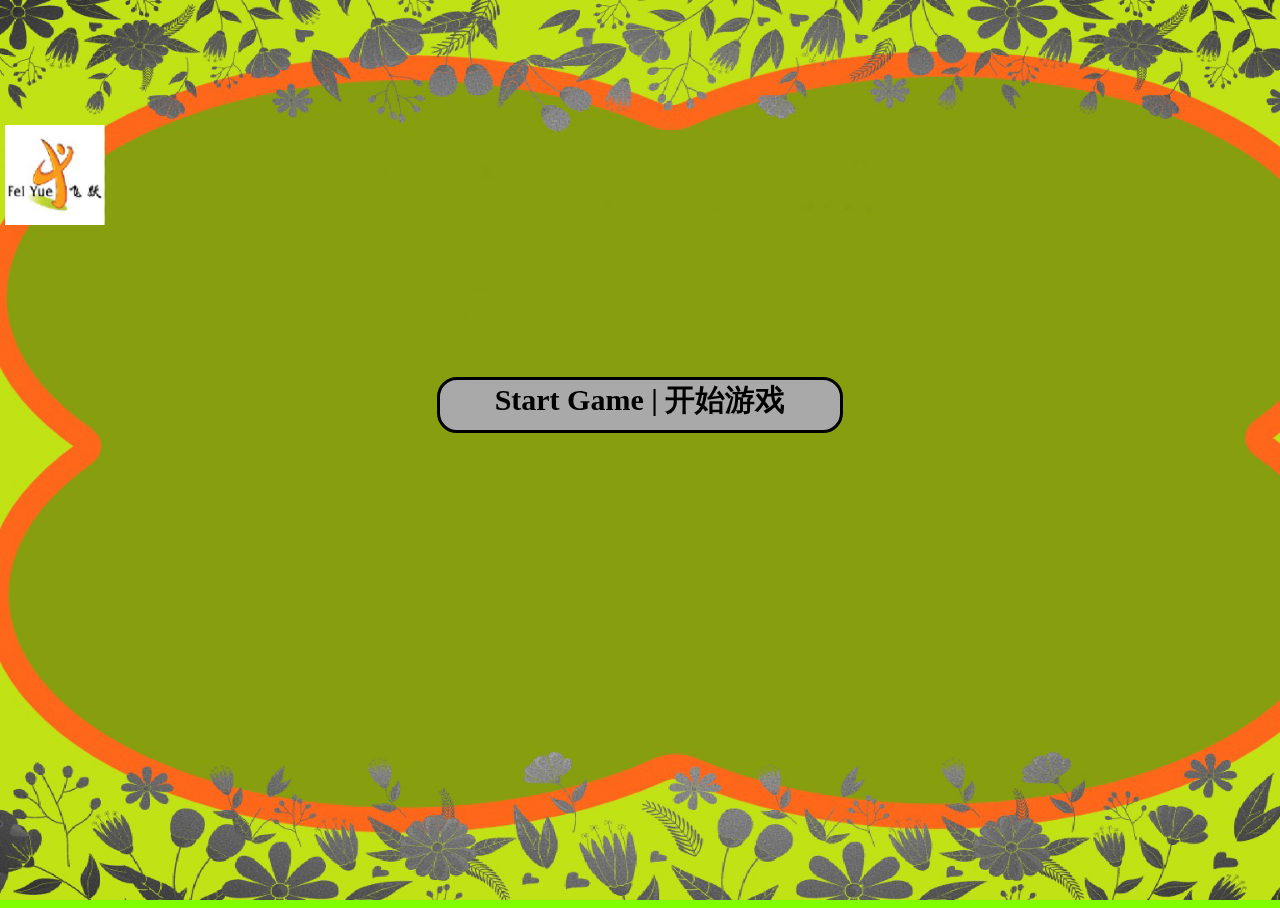
<file: Web game project/index.html>
<!DOCTYPE html>
<html lang="en">
  <head>
    <meta charset="UTF-8" />
    <meta http-equiv="X-UA-Compatible" content="IE=edge" />
    <meta name="viewport" content="width=device-width, initial-scale=1.0" />
    <title>
      Main Menu - Made by Aqeel friend Sufi you can contact me by msging
      89084010
    </title>
    <link rel="stylesheet" href="styles.css" />
  </head>
  <body>
    <div class="feilogo">
      <img src="images/oldpeoplelogo.png" alt="feilogo" />
    </div>
    <a href="Start_game.html"
      ><div class="centerstg"><p>Start Game | 开始游戏</p></div></a
    >
    <audio loop autoplay id="myaudio">
      <source src="music/chinese music.mp3" type="audio/mp3" />
      <p>Your browser does not support the audio element.</p>
    </audio>
    <script src="JS files/index.js"></script>
  </body>
</html>
</file>
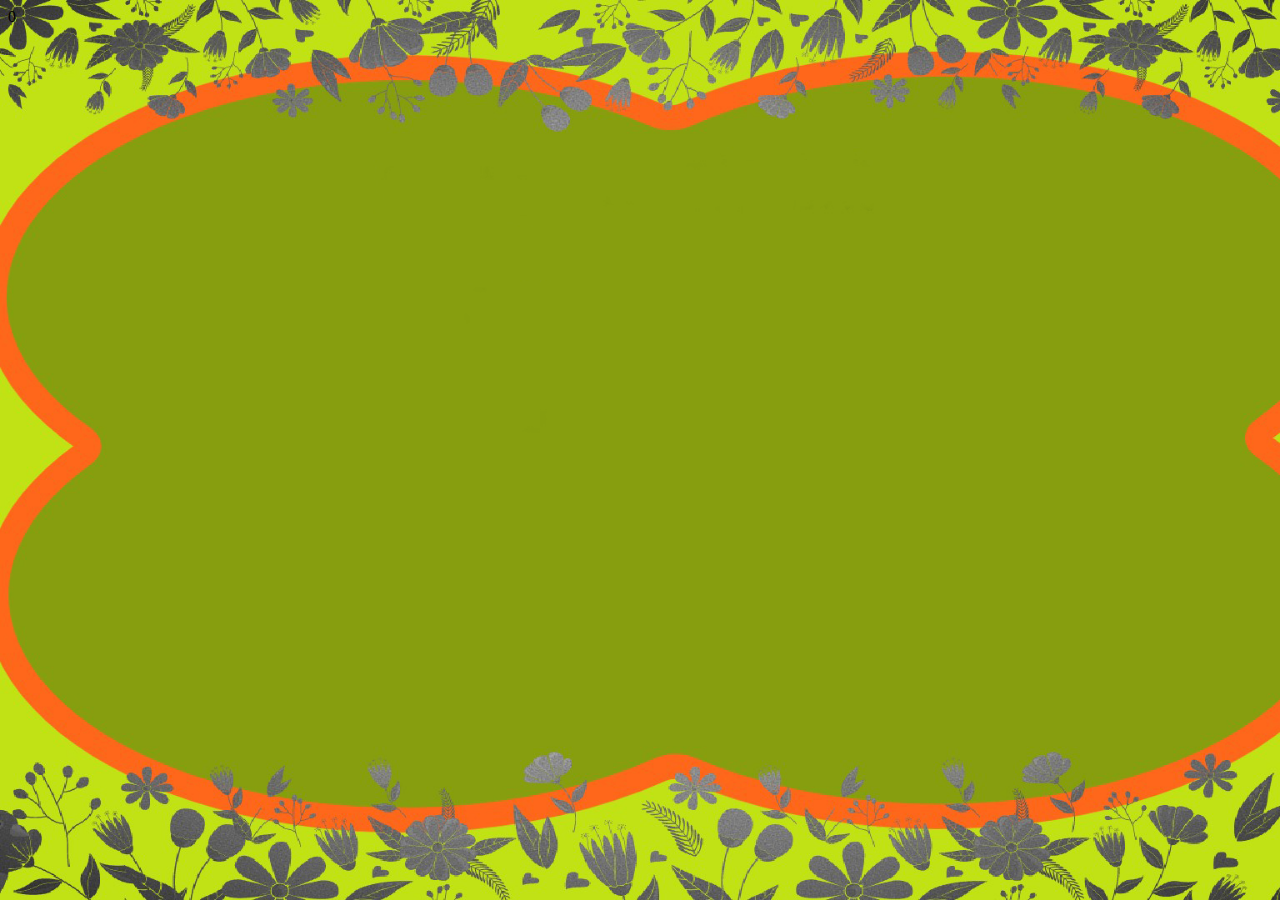
<file: Web game project/Help.html>
<!DOCTYPE html>
<html lang="en">
<head>
    <meta charset="UTF-8">
    <meta http-equiv="X-UA-Compatible" content="IE=edge">0
    <title>Help Page</title>
    <style>
    h1
    {
    position: fixed;
    left: 50%;
    top: 10%;
    transform: translate(-50%, -50%);
    }   

    body {
    background-image:url("images/webimage.png");
    background-repeat: no-repeat; 
    background-position: center;
    background-attachment: fixed;       
    -webkit-background-size: cover;
    -moz-background-size: cover;
    -o-background-size: cover;
    background-size: cover;
    background-color: chartreuse;
    height:100%;
    width:100%; 
    }
        

</style>
</head>
<body>
    <p></p>
</body>
</html>
</file>
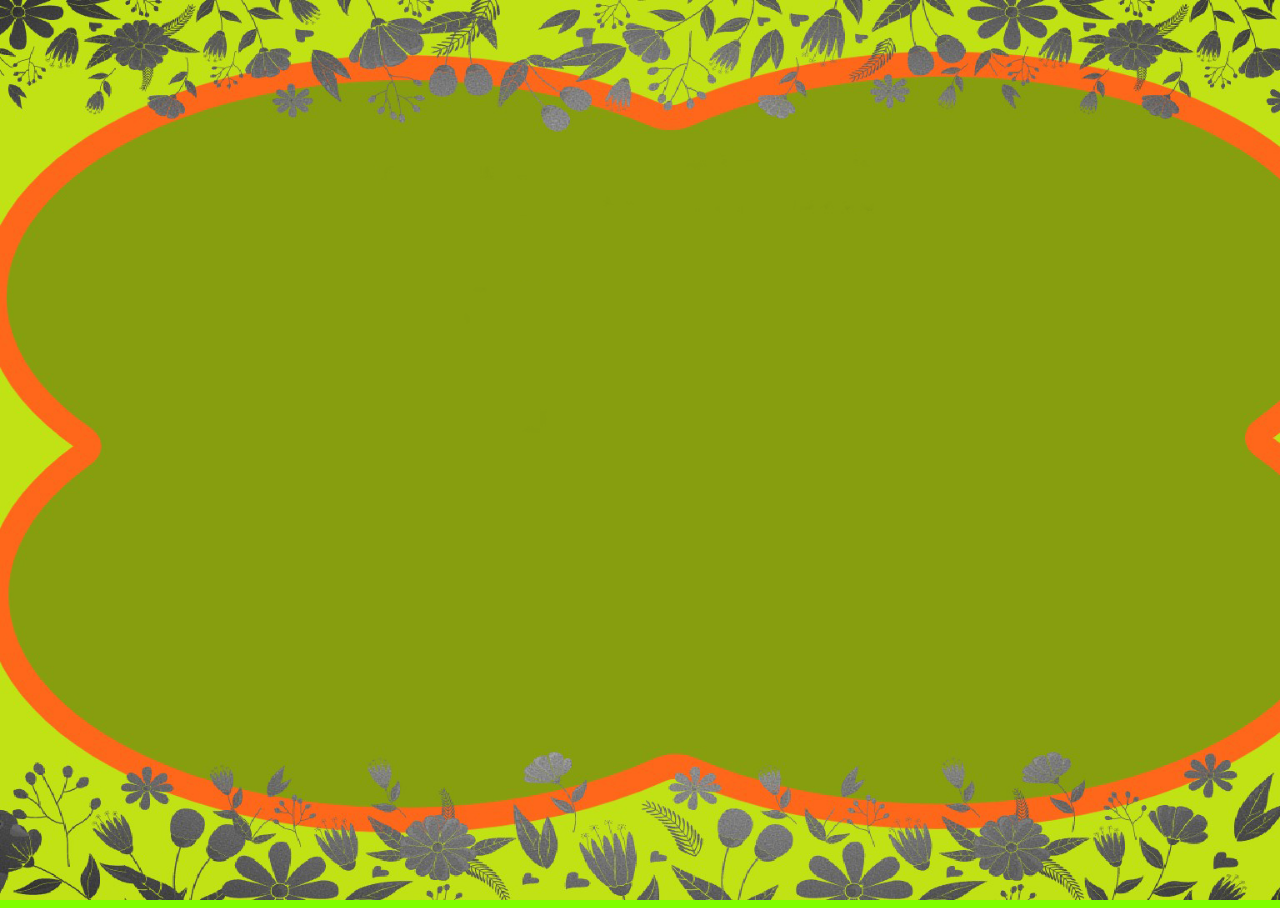
<file: Web game project/settings.html>
<!DOCTYPE html>
<html lang="en">
<head>
    <meta charset="UTF-8">
    <meta http-equiv="X-UA-Compatible" content="IE=edge">
    <meta name="viewport" content="width=device-width, initial-scale=1.0">
    <link rel="stylesheet" href="styles.css">
    <title>
        Settings
    </title>
</head>
<body>
</body>
</html>
</file>
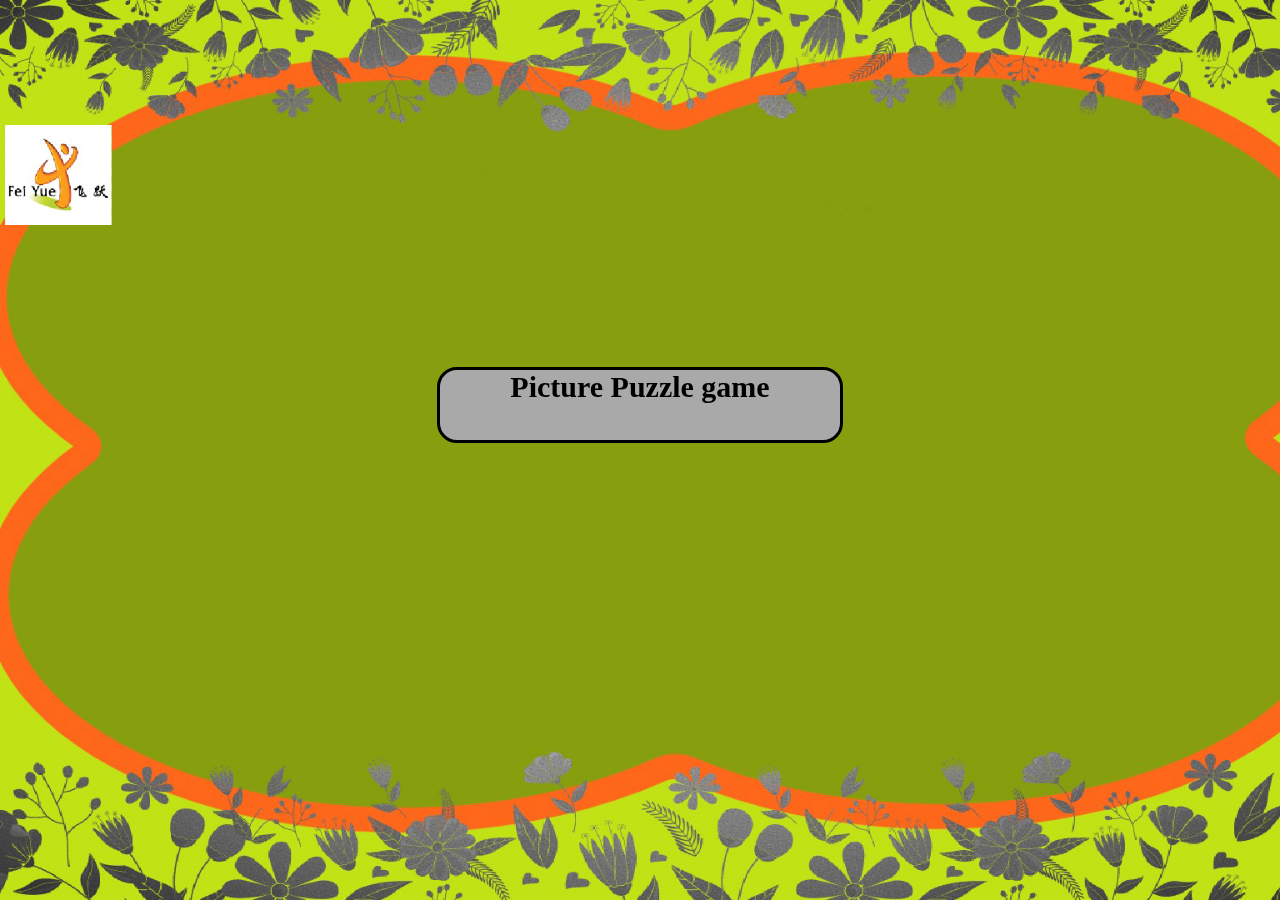
<file: Web game project/Start_game.html>
<!DOCTYPE html>
<html lang="en">
  <head>
    <meta charset="UTF-8" />
    <meta http-equiv="X-UA-Compatible" content="IE=edge" />
    <meta name="viewport" content="width=device-width, initial-scale=1.0" />
    <link rel="stylesheet" href="sylesstart.css" />
    <title>Start Game!</title>
  </head>
  <body>
    <div class="feilogo">
      <img src="images/oldpeoplelogo.png" alt="feilogo" />
    </div>
    <a href="level1.html"
      ><div class="level1">
        <p>Picture Puzzle game</p>
      </div></a
    > 
  </body>
</html>
</file>
<file: Web game project/styles.css>
html {

    height:100%;
    width:100%
}

img {
    height: 100px;
    width: 100px;
    }
p {
    font-weight: bold;
    font-family: "Times New Roman", serif;
    position: relative;
    bottom: 30px;
    } 
    

body{
    background-image:url("images/webimage.png");
    background-repeat: no-repeat; 
    background-position: center;
    background-attachment: fixed;       
    -webkit-background-size: cover;
    -moz-background-size: cover;
    -o-background-size: cover;
    background-size: cover;
    background-color: chartreuse;
    height:100%;
    width:100%; 

    }

.feilogo {
    position: fixed;
    left: 5px;
    top: 125px;   
    
    }
        
a {
    text-decoration: none;
    color: inherit;
      
    }

.centerstg
{
    position:fixed;
    top: 45%;
    left: 50%;
    transform: translate(-50%, -50%);
    width: 400px;
    height: 50px;
    border: 3px solid black;
    text-align: center;
    border-radius: 20px;
    background: darkgrey;
    font-size: 30px;       
    
}


.centerhelp
{
    position:fixed;
    top: 55%;
    left: 50%;
    transform: translate(-50%, -50%);
    width: 400px;
    height: 50px;
    border: 3px solid black;
    text-align: center;
    border-radius: 20px;
    background: darkgrey;
    font-size: 30px;     
    display: block;
}

@media all and (max-width: 500px) {

    p {
        bottom: 20px;
    }

    .centerstg {
        width: 300px;
        height: 50px;
        font-size: 25px;    
    }

    .centersettings{
        width: 300px;
        height: 50px;
        font-size: 25px; 
    }

    .centerhelp{
        width: 300px;
        height: 50px;
        font-size: 25px;
    }





}







.centerhelp:hover
{
    background: lightblue;
    opacity: 90%;

}

.centersettings:hover
{
    background: lightblue;
    opacity: 90%;

}

.centerstg:hover
{
    background: lightblue;
    opacity: 90%;

}
</file>
<file: Web game project/sylesstart.css>
body {
  background-image: url("images/webimage.png");
  background-repeat: no-repeat;
  background-position: center;
  background-attachment: fixed;
  -webkit-background-size: cover;
  -moz-background-size: cover;
  -o-background-size: cover;
  background-size: cover;
  background-color: chartreuse;
  height: 100%;
  width: 100%;
}
.level1 {
  position: fixed;
  top: 45%;
  left: 50%;
  transform: translate(-50%, -50%);
  width: 400px;
  height: 70px;
  border: 3px solid black;
  text-align: center;
  border-radius: 20px;
  background: darkgrey;
  font-size: 30px;
}

.level2 {
  position: fixed;
  top: 65%;
  left: 50%;
  transform: translate(-50%, -50%);
  width: 400px;
  height: 70px;
  border: 3px solid black;
  text-align: center;
  border-radius: 20px;
  background: darkgrey;
  font-size: 30px;
}

p {
  font-weight: bold;
  font-family: "Times New Roman", serif;
  position: relative;
  bottom: 30px;
}

a {
  text-decoration: none;
  color: inherit;
}

.level1:hover {
  background: lightblue;
  opacity: 90%;
}

.feilogo {
  position: fixed;
  left: 5px;
  top: 125px;
}
</file>
